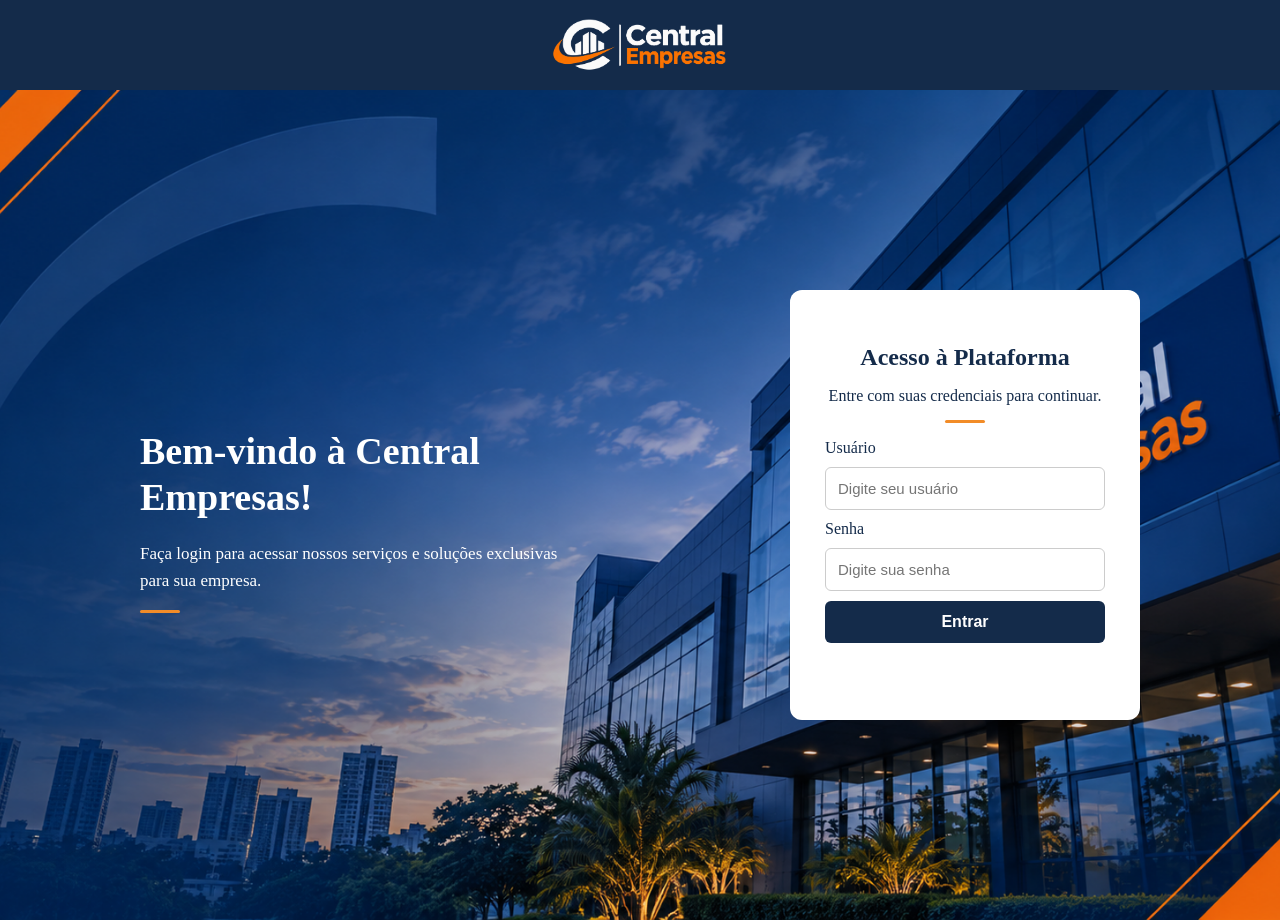
<file: public/index.html>
<!DOCTYPE html>
<html lang="pt-BR">
<head>
    <meta charset="UTF-8">
    <meta name="viewport" content="width=device-width, initial-scale=1.0">
    <meta name="description" content="Central Empresas - sua empresa ainda mais conectada com as melhores soluções.">
    <title>Central Empresas | Home</title>
    <script src="auth-guard.js"></script>
    <link rel="stylesheet" href="index.css">
</head>
<body>
    <header>
        <img src="logo.png" alt="Logo Central Empresas" class="logo">
        <nav>
            <a href="index.html" aria-current="page">Inicio</a>
            <a href="catalogo-cnpj.html">Catálogo</a>
            <a href="orcamento.html">Orçamento</a>
            <a href="atendimento.html">Atendimento</a>
            <a href="sobre.html">Sobre nós</a>&#x20;
        </nav>
    </header>

    <main>
        <section class="hero">
            <div class="hero-conteudo">
                <h1>Central <span>Empresas</span></h1>
                <p class="hero-subtitulo">Sua empresa ainda mais conectada com as melhores soluções.</p>
                <p class="hero-descricao">Apresentamos uma plataforma completa para facilitar suas compras, solicitar orçamentos e tirar dúvidas.</p>
                <div class="hero-botoes">
                    <a href="catalogo-cnpj.html" class="btn btn-primario">Ver Catálogo</a>
                    <a href="atendimento.html" class="btn btn-secundario">Falar Conosco</a>
                </div>
            </div>
            <div class="hero-imagem">
                <img src="https://images.unsplash.com/photo-1486406146926-c627a92ad1ab?auto=format&fit=crop&w=1200&q=80" alt="Prédios empresariais modernos">
            </div>
        </section>

        <section class="diferenciais" aria-label="Diferenciais">
            <div class="diferencial">
                <span class="diferencial-icone" aria-hidden="true">
                    <svg width="22" height="22" viewBox="0 0 24 24" fill="none" stroke="currentColor" stroke-width="2" stroke-linecap="round" stroke-linejoin="round"><circle cx="9" cy="21" r="1"></circle><circle cx="20" cy="21" r="1"></circle><path d="M1 1h4l2.68 13.39a2 2 0 0 0 2 1.61h9.72a2 2 0 0 0 2-1.61L23 6H6"></path></svg>
                </span>
                <span>Catálogo Completo<br>de Produtos</span>
            </div>
            <div class="diferencial">
                <span class="diferencial-icone" aria-hidden="true">
                    <svg width="22" height="22" viewBox="0 0 24 24" fill="none" stroke="currentColor" stroke-width="2" stroke-linecap="round" stroke-linejoin="round"><path d="M17 21v-2a4 4 0 0 0-4-4H5a4 4 0 0 0-4 4v2"></path><circle cx="9" cy="7" r="4"></circle><path d="M23 21v-2a4 4 0 0 0-3-3.87"></path><path d="M16 3.13a4 4 0 0 1 0 7.75"></path></svg>
                </span>
                <span>Solicite Orçamentos<br>Rapidamente</span>
            </div>
            <div class="diferencial">
                <span class="diferencial-icone" aria-hidden="true">
                    <svg width="22" height="22" viewBox="0 0 24 24" fill="none" stroke="currentColor" stroke-width="2" stroke-linecap="round" stroke-linejoin="round"><path d="M3 18v-6a9 9 0 0 1 18 0v6"></path><path d="M21 19a2 2 0 0 1-2 2h-1a2 2 0 0 1-2-2v-3a2 2 0 0 1 2-2h3z"></path><path d="M3 19a2 2 0 0 0 2 2h1a2 2 0 0 0 2-2v-3a2 2 0 0 0-2-2H3z"></path></svg>
                </span>
                <span>Atendimento<br>Personalizado</span>
            </div>
            <div class="diferencial">
                <span class="diferencial-icone" aria-hidden="true">
                    <svg width="22" height="22" viewBox="0 0 24 24" fill="none" stroke="currentColor" stroke-width="2" stroke-linecap="round" stroke-linejoin="round"><path d="M12 22s8-4 8-10V5l-8-3-8 3v7c0 6 8 10 8 10z"></path><path d="m9 12 2 2 4-4"></path></svg>
                </span>
                <span>Negociações<br>Seguras</span>
            </div>
        </section>

        <section class="solucoes">
            <div class="secao-titulo">
                <h2>Soluções para sua empresa</h2>
                <p>Conheça os principais serviços que a Central Empresas oferece para facilitar o seu dia a dia.</p>
            </div>
            <div class="solucoes-cards">
                <article class="solucao-card">
                    <div class="solucao-icone">
                        <svg width="28" height="28" viewBox="0 0 24 24" fill="none" stroke="currentColor" stroke-width="2" stroke-linecap="round" stroke-linejoin="round"><path d="M6 2 3 6v14a2 2 0 0 0 2 2h14a2 2 0 0 0 2-2V6l-3-4z"></path><line x1="3" y1="6" x2="21" y2="6"></line><path d="M16 10a4 4 0 0 1-8 0"></path></svg>
                    </div>
                    <h3>Catálogo de Produtos</h3>
                    <p>Explore uma variedade de produtos para atender às necessidades da sua empresa.</p>
                    <a href="catalogo-cnpj.html" class="card-link">Acessar catálogo</a>
                </article>
                <article class="solucao-card">
                    <div class="solucao-icone">
                        <svg width="28" height="28" viewBox="0 0 24 24" fill="none" stroke="currentColor" stroke-width="2" stroke-linecap="round" stroke-linejoin="round"><path d="M14 2H6a2 2 0 0 0-2 2v16a2 2 0 0 0 2 2h12a2 2 0 0 0 2-2V8z"></path><polyline points="14 2 14 8 20 8"></polyline><line x1="16" y1="13" x2="8" y2="13"></line><line x1="16" y1="17" x2="8" y2="17"></line></svg>
                    </div>
                    <h3>Solicitação de Orçamento</h3>
                    <p>Envie sua demanda e receba condições comerciais de forma rápida e prática.</p>
                    <a href="orcamento.html" class="card-link">Pedir orçamento</a>
                </article>
                <article class="solucao-card">
                    <div class="solucao-icone">
                        <svg width="28" height="28" viewBox="0 0 24 24" fill="none" stroke="currentColor" stroke-width="2" stroke-linecap="round" stroke-linejoin="round"><path d="M21 15a2 2 0 0 1-2 2H7l-4 4V5a2 2 0 0 1 2-2h14a2 2 0 0 1 2 2z"></path></svg>
                    </div>
                    <h3>Atendimento Especializado</h3>
                    <p>Fale com nossa equipe para tirar dúvidas e receber suporte personalizado.</p>
                    <a href="atendimento.html" class="card-link">Falar com a equipe</a>
                </article>
            </div>
        </section>

        <section class="como-funciona">
            <div class="secao-titulo">
                <h2>Como funciona</h2>
                <p>Em poucos passos, sua empresa encontra o que precisa com praticidade.</p>
            </div>
            <div class="passos">
                <div class="passo">
                    <span class="passo-numero">1</span>
                    <h3>Escolha os produtos</h3>
                    <p>Navegue pelo catálogo e encontre os itens ideais para sua empresa.</p>
                </div>
                <div class="passo">
                    <span class="passo-numero">2</span>
                    <h3>Solicite um orçamento</h3>
                    <p>Informe os produtos e dados da sua empresa para receber uma proposta.</p>
                </div>
                <div class="passo">
                    <span class="passo-numero">3</span>
                    <h3>Receba atendimento</h3>
                    <p>Nossa equipe retorna com as melhores condições e suporte para sua compra.</p>
                </div>
            </div>
        </section>

        <section class="cta-home">
            <h2>Pronto para facilitar as compras da sua empresa?</h2>
            <p>Entre em contato com a Central Empresas e encontre soluções sob medida para o seu negócio.</p>
            <a href="orcamento.html" class="btn btn-primario">Solicitar Orçamento</a>
        </section>
    </main>

    <footer>
        <div class="footer-info">
            <h3>Central Empresas</h3>
            <p>Soluções e atendimento para sua empresa.</p>
        </div>
        <div class="footer-nav">
            <h3>Navegação</h3>
            <a href="index.html">Início</a>
            <a href="catalogo-cnpj.html">Catálogo</a>
            <a href="orcamento.html">Orçamento</a>
            <a href="atendimento.html">Atendimento</a>
            <a href="sobre.html">Sobre Nós</a>
        </div>
        <div class="footer-contato">
            <h3>Contato</h3>
            <a href="atendimento.html">WhatsApp</a>
            <a href="atendimento.html">E-mail</a>
            <a href="atendimento.html">Telefone</a>
        </div>
        <p class="copyright">© 2026 Central Empresas.</p>
    </footer>
</body>
</html>
</file>
<file: public/index.css>
:root {
    --navy: #142b4a;
    --orange: #f28c28;
    --text: #243449;
    --muted: #5a6b7d;
    --background: #f4f6f9;
    --soft-background: #eef3f8;
    --white: #fff;
}

body {
    margin: 0;
    color: var(--text);
    background: var(--background);
}

header,
footer,
.hero {
    background: var(--navy);
    color: var(--white);
}

header {
    display: flex;
    align-items: center;
    justify-content: space-between;
    padding: 15px 30px;
}

.logo {
    width: 180px;
}

nav {
    display: flex;
    gap: 20px;
}

nav a {
    color: var(--white);
    font-size: 16px;
    font-weight: bold;
    text-decoration: none;
}

nav a:hover,
.footer-nav a:hover,
.footer-contato a:hover {
    color: var(--orange);
}

nav a[aria-current="page"] {
    padding-bottom: 8px;
    border-bottom: 3px solid var(--orange);
}

.hero {
    display: grid;
    grid-template-columns: 1fr 1fr;
    min-height: 420px;
    overflow: hidden;
}

.hero-conteudo {
    display: flex;
    flex-direction: column;
    justify-content: center;
    padding: 56px 48px;
}

.hero-conteudo h1 {
    margin: 0 0 18px;
    font-size: 52px;
    line-height: 1.1;
}

.hero-conteudo h1 span,
.footer-nav h3,
.footer-contato h3 {
    color: var(--orange);
}

.hero-subtitulo {
    max-width: 560px;
    margin: 0 0 18px;
    font-size: 22px;
    line-height: 1.4;
}

.hero-descricao {
    max-width: 560px;
    margin: 0 0 28px;
    color: #d7e0ea;
    font-size: 16px;
    line-height: 1.7;
}

.hero-botoes {
    display: flex;
    flex-wrap: wrap;
    gap: 16px;
}

.btn {
    display: inline-flex;
    align-items: center;
    justify-content: center;
    padding: 14px 28px;
    border-radius: 8px;
    font-size: 16px;
    font-weight: bold;
    text-decoration: none;
    transition: background 0.2s ease;
}

.btn-primario {
    background: var(--orange);
    color: var(--white);
}

.btn-primario:hover {
    background: #ff9d3f;
}

.btn-secundario {
    border: 1px solid rgba(255, 255, 255, 0.15);
    background: #243f63;
    color: var(--white);
}

.btn-secundario:hover {
    background: #2f5078;
}

.hero-imagem {
    position: relative;
    min-height: 320px;
}

.hero-imagem::before,
.hero-imagem::after {
    position: absolute;
    content: "";
}

.hero-imagem::before {
    z-index: 1;
    top: 0;
    bottom: 0;
    left: -60px;
    width: 140px;
    transform: skewX(-8deg);
    background: var(--navy);
}

.hero-imagem::after {
    z-index: 2;
    right: 0;
    bottom: 0;
    width: 180px;
    height: 120px;
    background: var(--orange);
    clip-path: polygon(100% 0, 100% 100%, 0 100%);
}

.hero-imagem img {
    display: block;
    width: 100%;
    height: 100%;
    object-fit: cover;
}

.diferenciais {
    display: grid;
    grid-template-columns: repeat(4, 1fr);
    gap: 20px;
    padding: 28px 40px;
    border-bottom: 4px solid var(--orange);
    background: var(--white);
}

.diferencial {
    display: flex;
    align-items: center;
    justify-content: center;
    gap: 14px;
    color: var(--navy);
    font-weight: bold;
}

.diferencial-icone,
.solucao-icone,
.passo-numero {
    display: flex;
    flex-shrink: 0;
    align-items: center;
    justify-content: center;
    border-radius: 50%;
}

.diferencial-icone {
    width: 44px;
    height: 44px;
    background: var(--soft-background);
    color: var(--navy);
    font-size: 22px;
}

.solucoes,
.como-funciona {
    padding: 56px 40px;
}

.solucoes {
    background: var(--background);
}

.como-funciona {
    background: var(--white);
}

.secao-titulo {
    margin-bottom: 36px;
    text-align: center;
}

.secao-titulo h2 {
    margin: 0 0 10px;
    color: var(--navy);
    font-size: 34px;
}

.secao-titulo p {
    margin: 0;
    color: var(--muted);
    font-size: 17px;
    line-height: 1.6;
}

.solucoes-cards,
.passos {
    display: grid;
    grid-template-columns: repeat(3, 1fr);
    gap: 24px;
    max-width: 1180px;
    margin: 0 auto;
}

.solucao-card {
    padding: 32px 28px;
    border-radius: 12px;
    background: var(--white);
    box-shadow: 0 4px 12px rgba(0, 0, 0, 0.06);
    text-align: center;
}

.solucao-icone {
    width: 64px;
    height: 64px;
    margin: 0 auto 18px;
    background: var(--soft-background);
    color: var(--orange);
}

.solucao-card h3,
.passo h3 {
    color: var(--navy);
}

.solucao-card h3 {
    margin: 0 0 12px;
    font-size: 22px;
}

.solucao-card p {
    margin: 0 0 20px;
}

.solucao-card p,
.passo p {
    color: var(--muted);
    line-height: 1.6;
}

.card-link {
    color: var(--orange);
    font-weight: bold;
    text-decoration: none;
}

.card-link:hover {
    color: var(--navy);
}

.passo {
    padding: 24px 20px;
    text-align: center;
}

.passo-numero {
    width: 52px;
    height: 52px;
    margin: 0 auto 16px;
    background: var(--navy);
    color: var(--white);
    font-size: 22px;
    font-weight: bold;
}

.passo h3 {
    margin: 0 0 10px;
    font-size: 21px;
}

.passo p {
    margin: 0;
}

.cta-home {
    padding: 56px 24px;
    background: var(--navy);
    color: var(--white);
    text-align: center;
}

.cta-home h2 {
    margin: 0 0 14px;
    font-size: 34px;
}

.cta-home p {
    margin: 0 0 24px;
    color: #d7e0ea;
    font-size: 18px;
    line-height: 1.6;
}

footer {
    display: grid;
    grid-template-columns: repeat(3, 1fr);
    gap: 30px;
    padding: 40px;
}

.footer-info {
    grid-column: 1 / -1;
    padding-bottom: 5px;
    border-bottom: 1px solid rgba(255, 255, 255, 0.3);
    text-align: center;
}

.footer-info h3 {
    margin: 0 0 8px;
}

.footer-nav,
.footer-contato {
    text-align: center;
}

.footer-nav h3,
.footer-contato h3 {
    margin-bottom: 15px;
}

.footer-nav a,
.footer-contato a {
    display: block;
    margin-bottom: 8px;
    color: var(--white);
    text-decoration: none;
}

.copyright {
    grid-column: 1 / -1;
    margin: 0;
    padding-top: 20px;
    border-top: 1px solid rgba(255, 255, 255, 0.3);
    text-align: center;
}

@media (max-width: 980px) {
    .hero {
        grid-template-columns: 1fr;
    }

    .hero-imagem::before {
        display: none;
    }

    .hero-imagem {
        min-height: 280px;
    }

    .diferenciais {
        grid-template-columns: repeat(2, 1fr);
    }

    .solucoes-cards,
    .passos {
        grid-template-columns: 1fr;
    }
}

@media (max-width: 700px) {
    header {
        flex-direction: column;
        gap: 15px;
        padding: 15px;
    }

    .logo {
        width: 140px;
    }

    nav {
        flex-wrap: wrap;
        justify-content: center;
        gap: 12px;
    }

    nav a {
        font-size: 14px;
    }

    .hero-conteudo {
        padding: 36px 20px;
    }

    .hero-conteudo h1 {
        font-size: 40px;
    }

    .hero-subtitulo {
        font-size: 18px;
    }

    .diferenciais {
        grid-template-columns: 1fr;
        padding: 24px 20px;
    }

    .diferencial {
        justify-content: flex-start;
    }

    .solucoes,
    .como-funciona {
        padding: 40px 20px;
    }

    .secao-titulo h2,
    .cta-home h2 {
        font-size: 28px;
    }

    footer {
        grid-template-columns: 1fr;
    }
}
</file>
<file: public/catalogo.css>
body {
    margin: 0;
    color: #243449;
    background: #f4f6f9;
}

header {
    display: flex;
    justify-content: space-between;
    align-items: center;
    background: #142B4A;
    padding: 15px 30px;
}

.logo {
    width: 180px;
}

nav {
    display: flex;
    gap: 20px;
}

nav a {
    color: #fff;
    text-decoration: none;
    font-size: 16px;
    font-weight: bold;
}

nav a:hover,
.footer-nav a:hover,
.footer-contato a:hover {
    color: #F28C28;
}

nav a[aria-current="page"] {
    border-bottom: 3px solid #F28C28;
    padding-bottom: 8px;
}

main {
    max-width: 1180px;
    margin: 0 auto;
}

main section {
    margin: 24px;
}

.catalogo-layout {
    margin: 24px;
}

#inicio {
    padding: 48px;
    border-radius: 16px;
    background: #142B4A;
    color: #fff;
}

#inicio h2 {
    margin: 0 0 12px;
    font-size: 42px;
}

#inicio p {
    font-size: 18px;
    line-height: 1.6;
}

#inicio a {
    display: inline-block;
    padding: 13px 22px;
    border-radius: 8px;
    background: #F28C28;
    color: #fff;
    font-weight: bold;
    text-decoration: none;
}

#vantagens,
#contato {
    padding: 26px;
    border-radius: 12px;
    background: #fff;
}

#vantagens h2,
#contato h2,
.catalogo-layout h2,
.catalogo-categorias h3,
.carrinho h3,
.produto-card h3 {
    color: #142B4A;
}

#contato p,
#vantagens p {
    line-height: 1.5;
}

.catalogo-layout {
    padding: 26px;
    border-radius: 12px;
    background: #fff;
}

.catalogo-layout h2 {
    margin: 0 0 20px;
}

.catalogo-conteudo {
    display: grid;
    grid-template-columns: 220px minmax(0, 1fr) 260px;
    gap: 20px;
    align-items: start;
}

.catalogo-categorias,
.carrinho {
    padding: 18px;
    border: 1px solid #dce3eb;
    border-radius: 10px;
    background: #f8fafc;
}

.catalogo-categorias h3,
.carrinho h3 {
    margin-top: 0;
    margin-bottom: 14px;
}

.lista-categorias {
    list-style: none;
    margin: 0;
    padding: 0;
    display: flex;
    flex-direction: column;
    gap: 10px;
}

.categoria-item {
    width: 100%;
    text-align: left;
    padding: 10px 12px;
    border: 1px solid #dce3eb;
    border-radius: 8px;
    background: #fff;
    color: #243449;
    font: inherit;
    cursor: pointer;
}

.categoria-item:hover,
.categoria-item.ativo {
    border-color: #142B4A;
    background: #142B4A;
    color: #fff;
}

.catalogo-centro {
    min-width: 0;
}

.catalogo-instrucao {
    margin: 0 0 14px;
    color: #5b6775;
}

.produtos-lista {
    display: grid;
    grid-template-columns: repeat(auto-fit, minmax(180px, 1fr));
    gap: 16px;
}

.produto-card {
    padding: 18px;
    border: 1px solid #dce3eb;
    border-radius: 10px;
    background: #fff;
    cursor: pointer;
    transition: transform 0.15s ease, box-shadow 0.15s ease;
}

.produto-card:hover,
.produto-card:focus {
    transform: translateY(-2px);
    box-shadow: 0 6px 16px rgba(20, 43, 74, 0.12);
    outline: none;
}

.produto-card[hidden] {
    display: none;
}

.produto-categoria {
    display: inline-block;
    margin-bottom: 8px;
    font-size: 12px;
    font-weight: bold;
    color: #F28C28;
}

.produto-card h3 {
    margin: 0 0 8px;
    font-size: 18px;
}

.produto-card p {
    margin: 0 0 10px;
    line-height: 1.4;
}

.produto-preco {
    font-size: 18px;
    font-weight: bold;
    color: #142B4A;
}

.produto-acao {
    display: inline-block;
    margin-top: 4px;
    padding: 8px 12px;
    border-radius: 7px;
    background: #142B4A;
    color: #fff;
    font-size: 14px;
    font-weight: bold;
}

.carrinho-icone {
    margin-right: 4px;
}

.carrinho-contagem {
    font-size: 14px;
    color: #5b6775;
}

.carrinho-vazio {
    margin: 0;
    color: #5b6775;
}

.carrinho-itens {
    list-style: none;
    margin: 0;
    padding: 0;
    display: flex;
    flex-direction: column;
    gap: 12px;
}

.carrinho-item {
    display: flex;
    align-items: center;
    justify-content: space-between;
    gap: 10px;
    padding: 10px 12px;
    border-radius: 8px;
    background: #fff;
    border: 1px solid #dce3eb;
}

.carrinho-item-info {
    flex: 1;
    min-width: 0;
}

.carrinho-item-nome {
    display: block;
    font-weight: bold;
    color: #142B4A;
    margin-bottom: 4px;
}

.carrinho-item-detalhe {
    color: #5b6775;
    font-size: 14px;
}

.carrinho-remover {
    flex-shrink: 0;
    padding: 6px 10px;
    border: 1px solid #d8dde6;
    border-radius: 6px;
    background: #fff;
    color: #8a2f2f;
    font: inherit;
    font-size: 13px;
    font-weight: bold;
    cursor: pointer;
}

.carrinho-remover:hover {
    border-color: #8a2f2f;
    background: #fff5f5;
}

.carrinho-resumo {
    margin-top: 16px;
    padding-top: 12px;
    border-top: 1px solid #dce3eb;
}

.carrinho-total {
    margin: 0 0 12px;
    color: #142B4A;
}

.btn-comprar {
    width: 100%;
    padding: 12px 16px;
    border: none;
    border-radius: 8px;
    background: #F28C28;
    color: #fff;
    font: inherit;
    font-size: 16px;
    font-weight: bold;
    cursor: pointer;
}

.btn-comprar:hover {
    background: #d9771f;
}

#contato {
    border-left: 5px solid #F28C28;
}

footer {
    display: grid;
    grid-template-columns: repeat(3, 1fr);
    gap: 30px;
    background: #142B4A;
    color: #fff;
    padding: 40px;
}

.footer-info {
    grid-column: 1 / -1;
    text-align: center;
    border-bottom: 1px solid rgba(255, 255, 255, 0.3);
    padding-bottom: 5px;
}

.footer-info h3 {
    margin-top: 0;
    margin-bottom: 8px;
}

.footer-nav,
.footer-contato {
    text-align: center;
}

.footer-nav h3,
.footer-contato h3 {
    color: #F28C28;
    margin-bottom: 15px;
}

.footer-nav a,
.footer-contato a {
    display: block;
    color: #fff;
    text-decoration: none;
    margin-bottom: 8px;
}

.copyright {
    grid-column: 1 / -1;
    text-align: center;
    border-top: 1px solid rgba(255, 255, 255, 0.3);
    padding-top: 20px;
    margin: 0;
}

@media (max-width: 700px) {
    header {
        flex-direction: column;
        gap: 15px;
        padding: 15px;
    }

    .logo {
        width: 140px;
    }

    nav {
        flex-wrap: wrap;
        justify-content: center;
        gap: 12px;
    }

    nav a {
        font-size: 14px;
    }

    main section {
        margin: 16px;
    }

    #inicio {
        padding: 32px 22px;
    }

    #inicio h2 {
        font-size: 32px;
    }

    .catalogo-conteudo {
        grid-template-columns: 1fr;
    }

    .lista-categorias {
        flex-direction: row;
        flex-wrap: wrap;
    }

    .categoria-item {
        width: auto;
    }

    footer {
        grid-template-columns: 1fr;
    }
}
</file>
<file: public/login.css>
body {
    margin: 0;
    min-height: 100vh;
}
.header-login {
    display: flex;
    justify-content: center;
    align-items: center;
    background-color: #142B4A;
    padding: 15px 30px;
}
.header-login img {
    width: 180px;
    height: auto;
}
.area-login {
    display: flex;
    align-items: center;
    justify-content: space-around;
    gap: 40px;
    padding: 60px;
    min-height: calc(100vh - 70px);

    background-image: url("img_CE.png");
    background-size: cover;
    background-position: center;
}
.boas-vindas {
    color: white;
    max-width: 450px;
}
.boas-vindas h1 {
    font-size: 38px;
    font-weight: bold;
    line-height: 1.2;
    margin-bottom: 20px;
}
.boas-vindas p {
    font-size: 17px;
    line-height: 1.6;
    margin: 0;
    max-width: 420px;
}
.boas-vindas p::after {
    content: "";
    display: block;
    width: 40px;
    height: 3px;
    background-color: #F28C28;
    margin-top: 15px;
    border-radius: 2px;
}
.card-login {
    background-color: white;
    color: #142B4A;
    width: 350px;
    padding: 35px;
    border-radius: 12px;
    text-align: center;
}
.card-login h2 {
    color: #142B4A;
    font-size: 24px;
    font-weight: bold;
    margin-bottom: 10px;
}
.card-login > p::after {
    content: "";
    display: block;
    width: 40px;
    height: 3px;
    background-color: #F28C28;
    margin: 15px auto 0;
    border-radius: 2px;
}
.card-login form {
    display: flex;
    flex-direction: column;
    text-align: left;
    gap: 10px;
}
.card-login input {
    padding: 12px;
    border: 1px solid #ccc;
    border-radius: 6px;
    font-size: 15px;
    outline: none;
}
.card-login input:focus {
    border-color: #142B4A;
}
.card-login button {
    background-color: #142B4A;
    color: white;
    padding: 12px;
    border: none;
    border-radius: 6px;
    font-size: 16px;
    font-weight: bold;
    cursor: pointer;
}
.card-login button:hover {
    background-color: #F28C28;
}
* {
    box-sizing: border-box;
}
@media (max-width: 768px) {

    .area-login {
        flex-direction: column;
        justify-content: center;
        gap: 35px;
        padding: 40px 25px;
    }

    .boas-vindas {
        text-align: center;
        max-width: 100%;
    }

    .boas-vindas h1 {
        font-size: 30px;
    }

    .boas-vindas p {
        font-size: 16px;
    }

    .boas-vindas p::after {
        margin: 15px auto 0;
    }

    .card-login {
        width: 100%;
        max-width: 350px;
    }
}
</file>
<file: public/orcamento.css>
body {
    margin: 0;
    color: #243449;
    background: #f4f6f9;
}

header {
    display: flex;
    justify-content: space-between;
    align-items: center;
    background: #142B4A;
    padding: 15px 30px;
}

.logo {
    width: 180px;
}

nav {
    display: flex;
    gap: 20px;
}

nav a {
    color: #fff;
    text-decoration: none;
    font-size: 16px;
    font-weight: bold;
}

nav a:hover,
.footer-nav a:hover,
.footer-contato a:hover {
    color: #F28C28;
}

nav a[aria-current="page"] {
    border-bottom: 3px solid #F28C28;
    padding-bottom: 8px;
}

main {
    max-width: 1180px;
    margin: 0 auto;
}

main section {
    margin: 24px;
}

.orcamento-intro {
    padding: 40px;
    border-radius: 16px;
    background: #142B4A;
    color: #fff;
}

.orcamento-intro h1 {
    margin: 0 0 12px;
    font-size: 38px;
}

.orcamento-intro p {
    margin: 0;
    font-size: 18px;
    line-height: 1.6;
}

.orcamento-formulario {
    padding: 28px;
    border-radius: 12px;
    background: #fff;
}

.orcamento-formulario h2 {
    margin: 0 0 20px;
    color: #142B4A;
}

.formulario {
    display: grid;
    grid-template-columns: 1fr 1fr;
    gap: 18px 20px;
}

.campo {
    display: flex;
    flex-direction: column;
    gap: 8px;
}

.campo-mensagem,
.campo-botao {
    grid-column: 1 / -1;
}

.campo label {
    font-size: 15px;
    font-weight: bold;
    color: #142B4A;
}

.campo input,
.campo textarea {
    width: 100%;
    padding: 12px;
    border: 1px solid #ccd6e0;
    border-radius: 8px;
    box-sizing: border-box;
    font: inherit;
    font-size: 15px;
    color: #243449;
    background: #fff;
}

.campo textarea {
    min-height: 140px;
    resize: vertical;
}

.campo-botao {
    align-items: center;
    margin-top: 4px;
}

.formulario button {
    background: #F28C28;
    color: #fff;
    border: none;
    padding: 12px 30px;
    border-radius: 8px;
    font-size: 16px;
    font-weight: bold;
    cursor: pointer;
}

.formulario button:hover {
    background: #142B4A;
}

footer {
    display: grid;
    grid-template-columns: repeat(3, 1fr);
    gap: 30px;
    background: #142B4A;
    color: #fff;
    padding: 40px;
}

.footer-info {
    grid-column: 1 / -1;
    text-align: center;
    border-bottom: 1px solid rgba(255, 255, 255, 0.3);
    padding-bottom: 5px;
}

.footer-info h3 {
    margin-top: 0;
    margin-bottom: 8px;
}

.footer-nav,
.footer-contato {
    text-align: center;
}

.footer-nav h3,
.footer-contato h3 {
    color: #F28C28;
    margin-bottom: 15px;
}

.footer-nav a,
.footer-contato a {
    display: block;
    color: #fff;
    text-decoration: none;
    margin-bottom: 8px;
}

.copyright {
    grid-column: 1 / -1;
    text-align: center;
    border-top: 1px solid rgba(255, 255, 255, 0.3);
    padding-top: 20px;
    margin: 0;
}

@media (max-width: 700px) {
    header {
        flex-direction: column;
        gap: 15px;
        padding: 15px;
    }

    .logo {
        width: 140px;
    }

    nav {
        flex-wrap: wrap;
        justify-content: center;
        gap: 12px;
    }

    nav a {
        font-size: 14px;
    }

    main section {
        margin: 16px;
    }

    .orcamento-intro {
        padding: 28px 22px;
    }

    .orcamento-intro h1 {
        font-size: 30px;
    }

    .orcamento-formulario {
        padding: 22px;
    }

    .formulario {
        grid-template-columns: 1fr;
    }

    .campo-mensagem,
    .campo-botao {
        grid-column: 1;
    }

    footer {
        grid-template-columns: 1fr;
    }
}
</file>
<file: public/sobre.css>
body {
    margin: 0;
    font-family: Arial, sans-serif;
}
header {
    display: flex;
    justify-content: space-between;
    align-items: center;
    background-color: #142B4A;
    padding: 15px 30px;
    clip-path: ellipse(150% 100% at 50% 0%);
}
.logo {
    width: 180px;
}
nav{
    display: flex;
    gap: 20px;
}
nav a {
    text-decoration: none;
    color: rgb(255, 255, 255);
    font-size: 16px;
    font-weight: bold;
}
nav a:hover {
    color: #F28C28;
}
nav a[aria-current="page"] {
    border-bottom: 3px solid #F28C28;
    padding-bottom: 8px;
}
.icone {
    width: 220px;
}
.apresentacao {
    display: flex;
    align-items: center;
    justify-content: space-between;
    gap: 40px;
    padding: 60px 8%;
}
.texto-sobre {
    width: 60%;
}
.imagem-sobre {
     width: 67%;
}

.imagem-sobre img {
    width: 100%;
    height: 250px;
    object-fit: cover;
    border-radius: 10px;
    object-position: 70% center;
}
body {
    font-family: Arial, sans-serif;
}
.texto-sobre h1 {
    color: #102D50;
    font-size: 32px;
    margin-bottom: 15px;
}
.texto-sobre p {
    color: #102D50;
}
.subtitulo-sobre {
    color: #102D50;
    font-size: 18px;
    font-weight: bold;
    margin-bottom: 25px;
}
.texto-sobre p {
    line-height: 1.6;
}
.texto-sobre h1::before {
    content: "";
    display: block;
    width: 35px;
    height: 4px;
    background-color: #F58220;
    margin-bottom: 12px;
}
.diferenciais {
     background-color: #EAF1FA;
    margin: 20px 8%;
    padding: 15px 25px;
    border-radius: 15px;
}
.diferenciais h2 {
    text-align: center;
    color: #102D50;
    margin-bottom: 15px;
}
.cards {
    display: grid;
    grid-template-columns: repeat(4, 1fr);
    gap: 20px;
}
.card {
    text-align: center;
    color: #102D50;
    border-right: 1px solid #B8C8DA;
    padding: 5px;
}
.card h3 {
    font-size: 28px;
    margin: 10px 0;
}
.card:last-child {
    border-right: none;
}
.footer-info {
    grid-column: 1 / -1;
    text-align: center;
    border-bottom: 1px solid #ffffff50;
    padding-bottom: 5px;
}
.footer-info h3 {
    margin-top: 0;
    margin-bottom: 8px;
}
footer {
    display: grid;
    grid-template-columns: repeat(3, 1fr);
    gap: 30px;
    background-color: #142B4A;
    color: white;
    padding: 40px;
}
.footer-nav a {
    display: block;
    text-decoration: none;
    color: white;
    margin-bottom: 8px;
}
.footer-nav a:hover {
    color: #F28C28;
}
.footer-contato a {
    display: block;
    text-decoration: none;
    color: white;
    margin-bottom: 8px;
}
.footer-contato a:hover {
    color: #F28C28;
}
.copyright {
    grid-column: 1 / -1;
    text-align: center;
    border-top: 1px solid #ffffff50;
    padding-top: 20px;
    padding-bottom: 0;
    margin-bottom: 0;
}
.footer-nav h3,
.footer-contato h3 {
    color: #F28C28;
    margin-bottom: 15px;
}
.footer-nav,
.footer-contato {
    text-align: center;
}
@media (max-width: 600px) {

    header {
        flex-direction: column;
        gap: 15px;
        padding: 15px;
    }
    .logo {
        width: 140px;
    }
    nav {
        flex-wrap: wrap;
        justify-content: center;
        gap: 15px;
    }
    nav a {
        font-size: 14px;
    }
    .apresentacao {
        flex-direction: column;
        text-align: center;
        gap: 20px;
        padding: 30px 20px;
    }
    .texto-sobre {
        width: 100%;
    }
    .imagem-sobre {
        width: 100%;
    }
    .imagem-sobre img {
        height: 200px;
    }
    .diferenciais {
        margin: 20px;
        padding: 20px 15px;
    }
    .cards {
        grid-template-columns: 1fr;
        gap: 20px;
    }
    .card {
        border-right: none;
        border-bottom: 1px solid #B8C8DA;
        padding: 10px;
    }
    .card:last-child {
        border-bottom: none;
    }
    footer {
        grid-template-columns: 1fr;
        text-align: center;
        padding: 30px 20px;
    }
}
</file>
